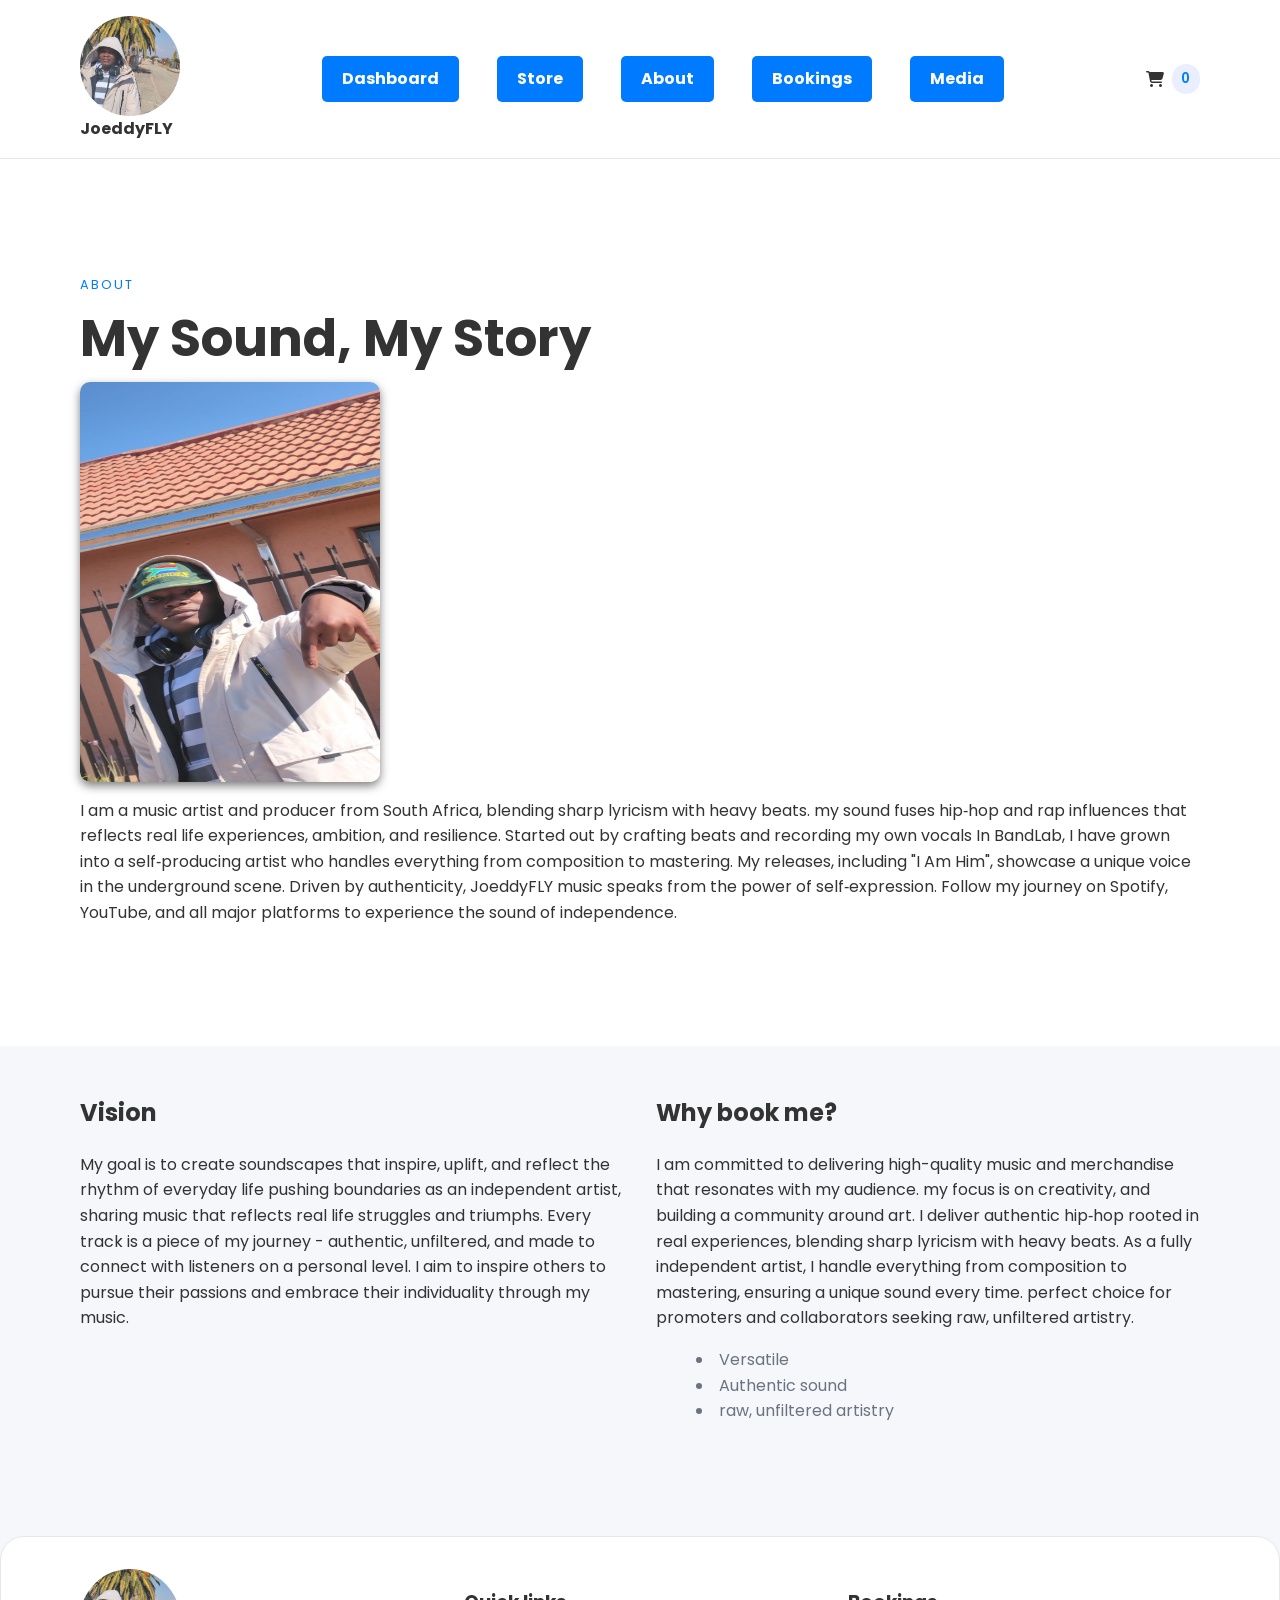
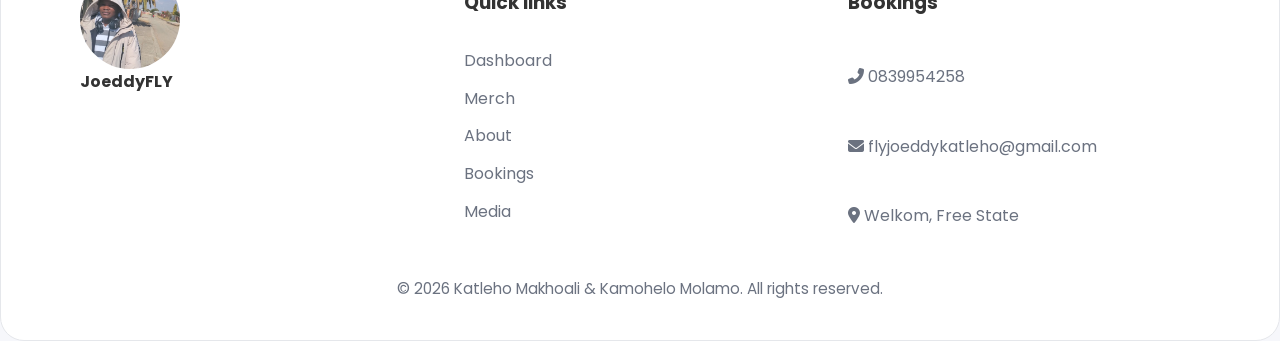
<file: about.html>
﻿<!-- Programmers : Kamohelo Molamo & Katleho Makhoali -->
<!DOCTYPE html>
<html lang="en">
<head>
    <meta charset="UTF-8">
    <meta name="viewport" content="width=device-width, initial-scale=1.0">
    <title>JoeddyFly | About</title>
    <link rel="icon" type="image/x-icon" href="images/favicon.ico" />
    
    <link rel="stylesheet" href="styles.css">
    <link rel="stylesheet" href="https://cdnjs.cloudflare.com/ajax/libs/font-awesome/6.5.0/css/all.min.css">
    <link href="https://fonts.googleapis.com/css2?family=Poppins:wght@300;400;500;600;700&display=swap" rel="stylesheet">
</head>
<body>
       <header class="site-header">
        <div class="container header-inner">
            <a href="index.html" class="logo-link">
                <img src="images/JoeddyFLY.jpeg" alt="JoeddyFLY image" class="logo">
                <span class="artist-name"><strong>JoeddyFLY</strong></span>
            </a>
            <nav class="main-nav" id="mainMenu">
                <a href="index.html" >Dashboard</a>
                <a href="service.html">Store</a>
                <a href="about.html" >About</a>
                <a href="contact.html">Bookings</a>
                <a href="media.html">Media</a>
            </nav>
            <div class="header-actions">
                <a href="cart.html" class="cart-link" aria-label="View cart">
                    <i class="fas fa-shopping-cart"></i>
                    <span>3</span>
                </a>
                <button class="menu-toggle" id="menuToggle" aria-label="Toggle navigation" aria-controls="mainMenu" aria-expanded="false">
                    <i class="fas fa-bars"></i>
                </button>
            </div>
        </div>
    </header>


    <section class="page-hero page-hero-small">
        <div class="container page-hero-inner">
            <div>
                <p class="eyebrow">About</p>
                <h1>My Sound, My Story</h1>
                 <img src="images/Katleho.jpeg" alt="Katleho Artist Photo" style="width:100%;max-width:300px;max-height:400px;border-radius:10px;box-shadow:0 4px 10px rgba(0,0,0,0.5);">
                <p>
                    I am a music artist and producer from South Africa, blending sharp lyricism with heavy beats. my sound fuses hip‑hop and rap influences that reflects real life experiences, ambition, and resilience.
                    Started out by crafting beats and recording my own vocals In BandLab, I have grown into a self‑producing artist who handles everything from composition to mastering. My releases, including "I Am Him", showcase a unique voice in the underground scene. 
                    Driven by authenticity, JoeddyFLY music speaks from the power of self‑expression. Follow my journey on Spotify, YouTube, and all major platforms to experience the sound of independence.
               </p>
            </div>
        </div>
    </section>

    <main class="container about-content">
        <section class="about-grid">
            <div>
                <h2>Vision</h2>
                <p>
                    My goal is to create soundscapes that inspire, uplift, and reflect the rhythm of everyday life pushing boundaries as an independent artist, sharing music that reflects real life struggles and triumphs. Every track is a piece of my journey - authentic, unfiltered, and made to connect with listeners on a personal level. I aim to inspire others to pursue their passions and embrace their individuality through my music.
                </p>
            </div>
            <div>
                <h2>Why book me?</h2>
                <p>
                   I am committed to delivering high-quality music and merchandise that resonates with my audience. my focus is on creativity, and building a community around art.
                   I deliver authentic hip‑hop rooted in real experiences, blending sharp lyricism with heavy beats. As a fully independent artist, I handle everything from composition to mastering,
                   ensuring a unique sound every time. perfect choice for promoters and collaborators seeking raw, unfiltered artistry.
                </p>
                <ul>
                    <li>Versatile</li>
                    <li>Authentic sound</li>
                    <li>raw, unfiltered artistry</li>
                </ul>
            </div>
        </section>
    </main>

    <footer class="site-footer">
        <div class="container footer-grid">
            <div class="footer-brand">
               <a href="index.html" class="logo-link">
                <img src="images/JoeddyFLY.jpeg" alt="JoeddyFLY image" class="logo">
                <span class="artist-name"><strong>JoeddyFLY</strong></span>
            </a>
            </div>
            <div class="footer-links">
                <h3>Quick links</h3>
                <a href="index.html">Dashboard</a>
                <a href="service.html">Merch</a>
                <a href="about.html">About</a>
                <a href="contact.html">Bookings</a>
                <a href="media.html">Media</a>
            </div>
            <div class="footer-contact">
                <h3>Bookings</h3>
                <p><i class="fas fa-phone-alt"></i> 0839954258</p>
                <p><i class="fas fa-envelope"></i> flyjoeddykatleho@gmail.com</p>
                <p><i class="fas fa-map-marker-alt"></i> Welkom, Free State</p>
            </div>
        </div>
        <p class="footer-copy">&copy; 2026 Katleho Makhoali & Kamohelo Molamo. All rights reserved.</p>
    </footer>
    <!-- JavaScript for mobile menu toggle and cart functionality -->
    <script>
        const menuToggle = document.getElementById('menuToggle');
        const siteNav = document.querySelector('.main-nav');
        menuToggle?.addEventListener('click', () => {
            const isOpen = siteNav?.classList.toggle('nav-open');
            menuToggle?.setAttribute('aria-expanded', isOpen ? 'true' : 'false');
            const icon = menuToggle?.querySelector('i');
            icon?.classList.toggle('fa-bars');
            icon?.classList.toggle('fa-times');
        });
    </script>
    <script src="cart.js"></script>
</body>
</html>
</file>
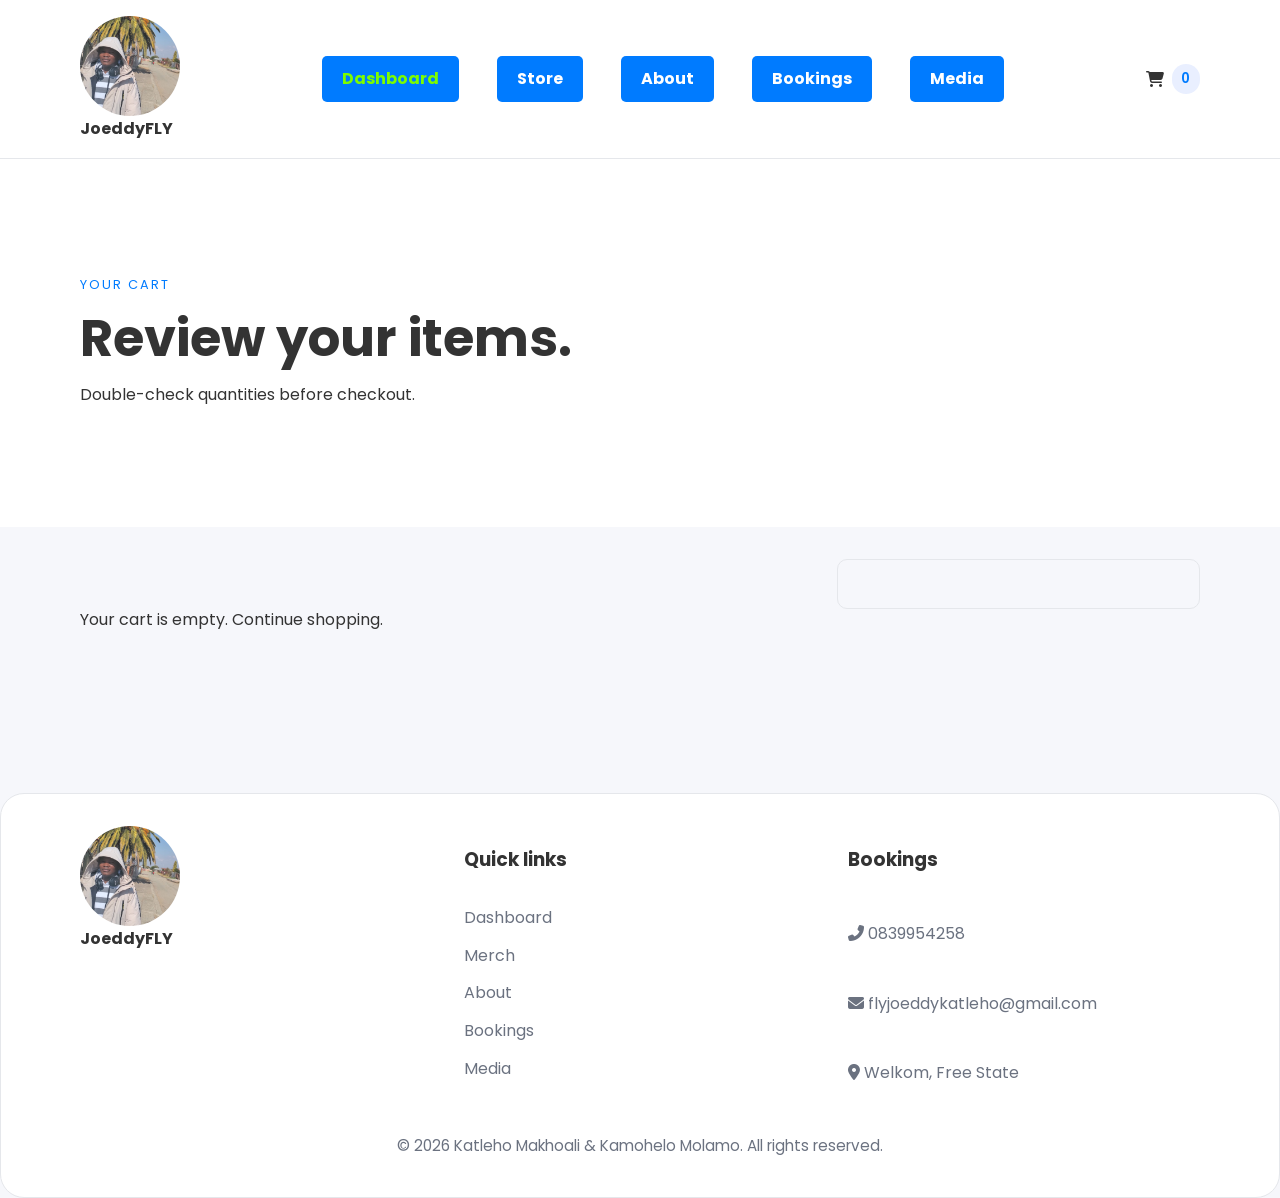
<file: cart.html>
<!-- Programmer : Katleho Makhoali. -->
<!DOCTYPE html>
<html lang="en">
<head>
    <meta charset="UTF-8">
    <meta name="viewport" content="width=device-width, initial-scale=1.0">
    <title>JoeddyFLY | Your Cart</title>
    <link rel="icon" type="image/x-icon" href="images/favicon.ico" />
    <link rel="stylesheet" href="styles.css">
   <link rel="stylesheet" href="https://cdnjs.cloudflare.com/ajax/libs/font-awesome/6.5.0/css/all.min.css">
    <link href="https://fonts.googleapis.com/css2?family=Poppins:wght@300;400;500;600;700&display=swap" rel="stylesheet">
</head>
<body>
   <header class="site-header">
        <div class="container header-inner">
            <a href="index.html" class="logo-link">
                <img src="images/JoeddyFLY.jpeg" alt="JoeddyFLY image" class="logo">
                <span class="artist-name"><strong>JoeddyFLY</strong></span>
            </a>
            <nav class="main-nav" id="mainMenu">
                <a href="index.html" class="active">Dashboard</a>
                <a href="service.html">Store</a>
                <a href="about.html">About</a>
                <a href="contact.html">Bookings</a>
                <a href="media.html">Media</a>
            </nav>
            <div class="header-actions">
                <a href="cart.html" class="cart-link" aria-label="View cart">
                    <i class="fas fa-shopping-cart"></i>
                    <span>3</span>
                </a>
                <button class="menu-toggle" id="menuToggle" aria-label="Toggle navigation" aria-controls="mainMenu" aria-expanded="false">
                    <i class="fas fa-bars"></i>
                </button>
            </div>
        </div>
    </header>
    <section class="page-hero">
        <div class="container page-hero-inner">
            <div>
                <p class="eyebrow">Your cart</p>
                <h1>Review your items.</h1>
                <p>Double-check quantities before checkout.</p>
            </div>
        </div>
    </section>

    <main class="container">
        <div class="cart-page">
            <div id="cart-items"></div>
            <aside id="cart-summary" class="cart-summary"></aside>
        </div>
    </main>

     <footer class="site-footer">
        <div class="container footer-grid">
            <div class="footer-brand">
               <a href="index.html" class="logo-link">
                <img src="images/JoeddyFLY.jpeg" alt="JoeddyFLY image" class="logo">
                <span class="artist-name"><strong>JoeddyFLY</strong></span>
            </a>
            </div>
            <div class="footer-links">
                <h3>Quick links</h3>
                <a href="index.html">Dashboard</a>
                <a href="service.html">Merch</a>
                <a href="about.html">About</a>
                <a href="contact.html">Bookings</a>
                <a href="media.html">Media</a>
            </div>
            <div class="footer-contact">
                <h3>Bookings</h3>
                <p><i class="fas fa-phone-alt"></i> 0839954258</p>
                <p><i class="fas fa-envelope"></i> flyjoeddykatleho@gmail.com</p>
                <p><i class="fas fa-map-marker-alt"></i> Welkom, Free State</p>
            </div>
        </div>
        <p class="footer-copy">&copy; 2026 Katleho Makhoali & Kamohelo Molamo. All rights reserved.</p>
    </footer>

    <script>
        const menuToggle = document.getElementById('menuToggle');
        const siteNav = document.querySelector('.main-nav');
        menuToggle?.addEventListener('click', () => {
            const isOpen = siteNav?.classList.toggle('nav-open');
            menuToggle?.setAttribute('aria-expanded', isOpen ? 'true' : 'false');
            const icon = menuToggle?.querySelector('i');
            icon?.classList.toggle('fa-bars');
            icon?.classList.toggle('fa-times');
        });
    </script>
    <script src="cart.js"></script>
</body>
</html>
</file>
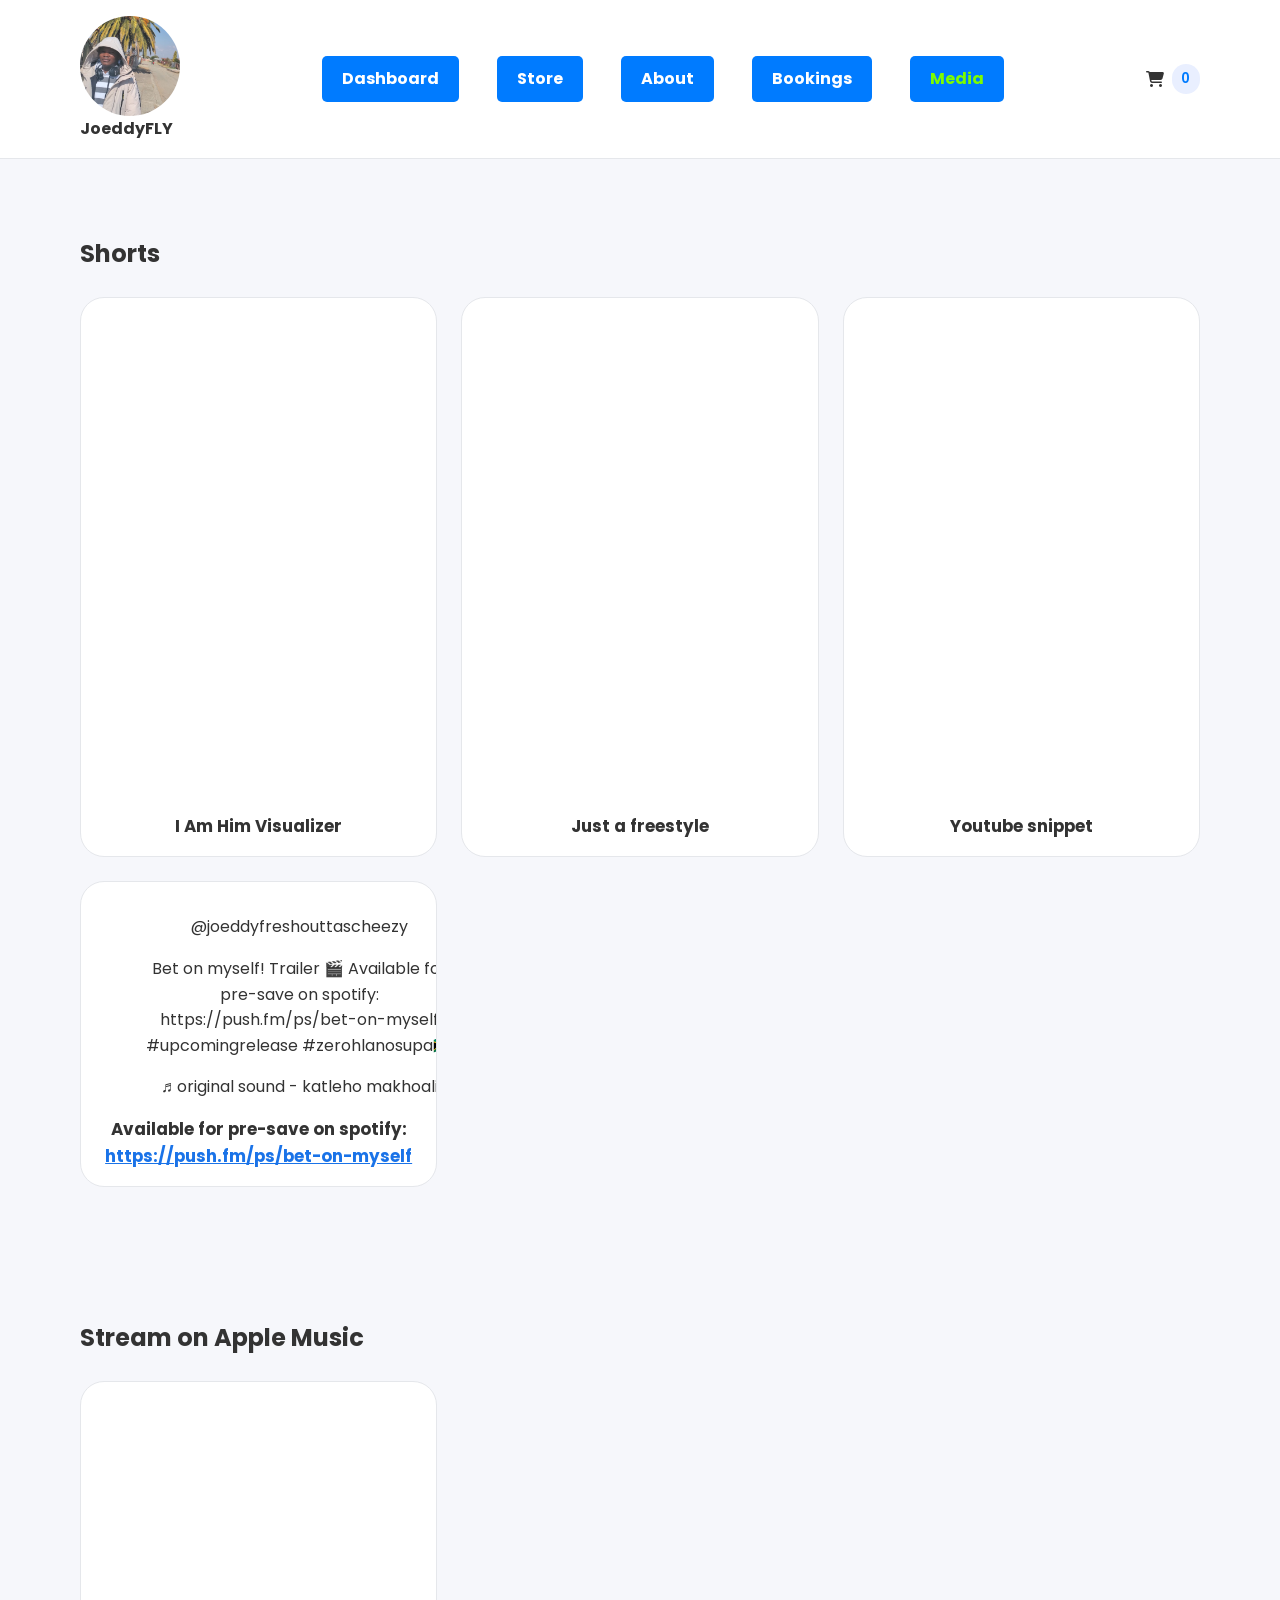
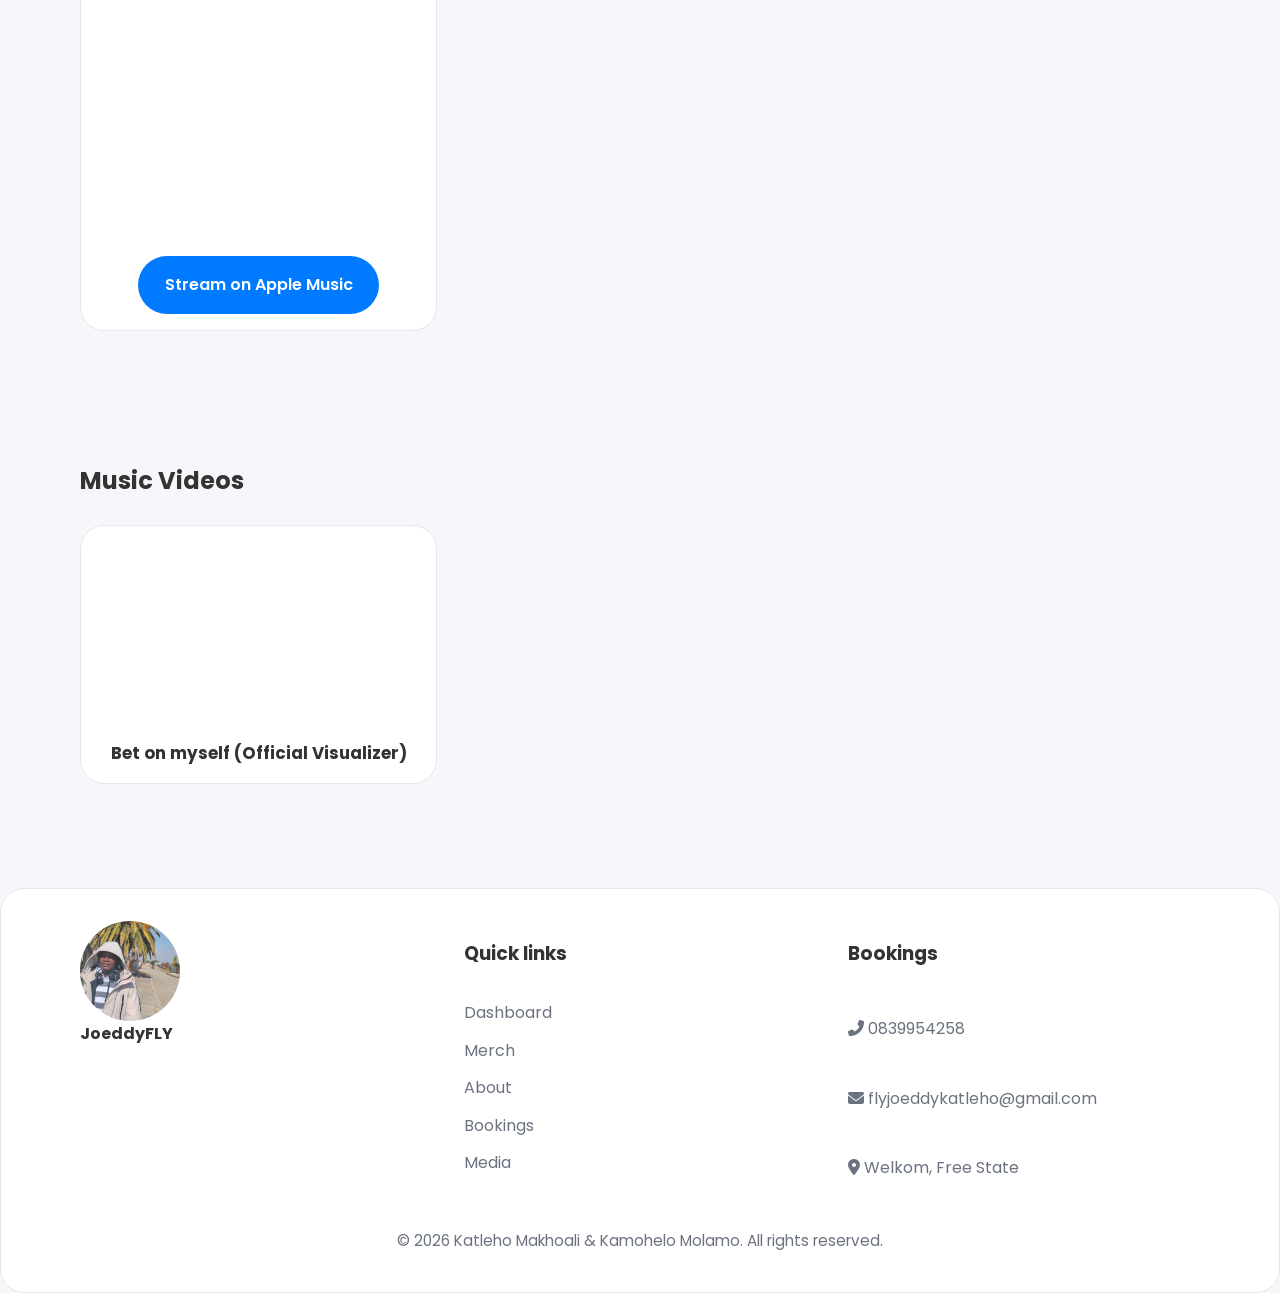
<file: media.html>
<!-- Programmers : Kamohelo Molamo & Katleho Makhoali -->

<!DOCTYPE html>
<html lang="en">
<head>
    <meta charset="UTF-8">
    <meta name="viewport" content="width=device-width, initial-scale=1.0">
    <title>Artist | Media</title>
     <link rel="icon" type="image/x-icon" href="images/favicon.ico" />
    <link rel="stylesheet" href="styles.css">
   <link rel="stylesheet" href="https://cdnjs.cloudflare.com/ajax/libs/font-awesome/6.5.0/css/all.min.css">
    <link href="https://fonts.googleapis.com/css2?family=Poppins:wght@300;400;500;600;700&display=swap" rel="stylesheet">
</head>
<body>
    <header class="site-header">
        <div class="container header-inner">
            <a href="index.html" class="logo-link">
                <img src="images/JoeddyFLY.jpeg" alt="JoeddyFLY image" class="logo">
                <span class="artist-name"><strong>JoeddyFLY</strong></span>
            </a>
            <nav class="main-nav" id="mainMenu">
                <a href="index.html" >Dashboard</a>
                <a href="service.html">Store</a>
                <a href="about.html">About</a>
                <a href="contact.html">Bookings</a>
                <a href="media.html" class="active">Media</a>
            </nav>
            <div class="header-actions">
                <a href="cart.html" class="cart-link" aria-label="View cart">
                    <i class="fas fa-shopping-cart"></i>
                    <span>3</span>
                </a>
                <button class="menu-toggle" id="menuToggle" aria-label="Toggle navigation" aria-controls="mainMenu" aria-expanded="false">
                    <i class="fas fa-bars"></i>
                </button>
            </div>
        </div>
    </header>



    <section class="featured-categories">
        <div class="container">
            <h2>Shorts</h2>
            <div class="grid categories-grid">
                <article class="category-card">
                    <iframe src="https://www.youtube.com/embed/h2CxPuqHNho"  width="267" height="476" style="border:none;overflow:hidden" scrolling="no" frameborder="0" allowfullscreen="true" allow="autoplay; clipboard-write; encrypted-media; picture-in-picture; web-share" allowFullScreen="true"></iframe>
                    <h3>I Am Him Visualizer</h3>
                </article>
                <article class="category-card">
                    <iframe src="https://www.facebook.com/plugins/video.php?height=476&href=https%3A%2F%2Fwww.facebook.com%2Freel%2F1587669232265804%2F&show_text=false&width=267&t=0" width="267" height="476" style="border:none;overflow:hidden" scrolling="no" frameborder="0" allowfullscreen="true" allow="autoplay; clipboard-write; encrypted-media; picture-in-picture; web-share" allowFullScreen="true"></iframe>
                    <h3>Just a freestyle</h3>
                </article>
                <article class="category-card">
                    <div class="video-embed-shorts">
                       <iframe src="https://www.youtube.com/embed/bsusqVlAEsE"  width="267" height="476" style="border:none;overflow:hidden" scrolling="no" frameborder="0" allowfullscreen="true" allow="autoplay; clipboard-write; encrypted-media; picture-in-picture; web-share" allowFullScreen="true"></iframe>
                    </div>
                    <h3>Youtube snippet</h3>
                </article>
                <article class="category-card">
                    <div class="video-embed-shorts">
                       <blockquote class="tiktok-embed" cite="https://www.tiktok.com/@joeddyfreshouttascheezy/video/7666345780176784656" data-video-id="7666345780176784656" style="max-width: 605px;min-width: 325px;" > <section> <a target="_blank" title="@joeddyfreshouttascheezy" href="https://www.tiktok.com/@joeddyfreshouttascheezy?refer=embed">@joeddyfreshouttascheezy</a> <p>Bet on myself! Trailer 🎬 Available for pre-save on spotify: https:&#47;&#47;push.fm&#47;ps&#47;bet-on-myself #upcomingrelease #zerohlanosupa🇿🇦</p> <a target="_blank" title="♬ original sound  - katleho makhoali" href="https://www.tiktok.com/music/original-sound-katleho-makhoali-7666345853850405648?refer=embed">♬ original sound  - katleho makhoali</a> </section> </blockquote> <script async src="https://www.tiktok.com/embed.js"></script>
                    </div>
                    <h3>
                        Available for pre-save on spotify: <br> <a href="https://push.fm/ps/bet-on-myself" target="_blank" style="color: #1a73e8; text-decoration: underline;">https://push.fm/ps/bet-on-myself</a>
                </article>
            </div>
        </div>
    </section>

    
    <section class="featured-categories">
        <div class="container">
            <h2>Stream on Apple Music</h2>
            <div class="grid categories-grid">
                <article class="category-card">
                    <iframe allow="autoplay *; encrypted-media *; fullscreen *; clipboard-write" frameborder="0" height="450"style="width:100%;max-width:660px;overflow:hidden;border-radius:10px;"sandbox="allow-forms allow-popups allow-same-origin allow-scripts allow-storage-access-by-user-activation allow-top-navigation-by-user-activation"src="https://embed.music.apple.com/us/album/i-am-him-single/6768640282"></iframe>
                 <a href="https://music.apple.com/us/album/i-am-him-single/6768640282" target="_blank" class="btn btn-primary">Stream on Apple Music</a>

                </article>
                
            </div>
        </div>
    </section>

    <section class="featured-categories">
  <div class="container">
    <h2>Music Videos</h2>
    <div class="grid categories-grid">
      <article class="category-card">
        <div class="video-wrapper">
          <iframe
            src="https://www.youtube.com/embed/nlB4coEW1GM"
            title="Bet on myself (Official Visualizer)"
            frameborder="0"
            allow="accelerometer; autoplay; clipboard-write; encrypted-media; gyroscope; picture-in-picture; web-share"
            allowfullscreen>
          </iframe>
        </div>
        <h3>Bet on myself (Official Visualizer)</h3>
      </article>
    </div>
  </div>
</section>
    
   
    <footer class="site-footer">
        <div class="container footer-grid">
            <div class="footer-brand">
               <a href="index.html" class="logo-link">
                <img src="images/JoeddyFLY.jpeg" alt="JoeddyFLY image" class="logo">
                <span class="artist-name"><strong>JoeddyFLY</strong></span>
            </a>
            </div>
            <div class="footer-links">
                <h3>Quick links</h3>
                <a href="index.html">Dashboard</a>
                <a href="service.html">Merch</a>
                <a href="about.html">About</a>
                <a href="contact.html">Bookings</a>
                <a href="media.html">Media</a>
            </div>
            <div class="footer-contact">
                <h3>Bookings</h3>
                <p><i class="fas fa-phone-alt"></i> 0839954258</p>
                <p><i class="fas fa-envelope"></i> flyjoeddykatleho@gmail.com</p>
                <p><i class="fas fa-map-marker-alt"></i> Welkom, Free State</p>
            </div>
        </div>
        <p class="footer-copy">&copy; 2026 Katleho Makhoali & Kamohelo Molamo. All rights reserved.</p>
    </footer>
    <!-- JavaScript for mobile menu toggle and cart functionality -->
    <script>
        const menuToggle = document.getElementById('menuToggle');
        const siteNav = document.querySelector('.main-nav');
        menuToggle?.addEventListener('click', () => {
            const isOpen = siteNav?.classList.toggle('nav-open');
            menuToggle?.setAttribute('aria-expanded', isOpen ? 'true' : 'false');
            const icon = menuToggle?.querySelector('i');
            icon?.classList.toggle('fa-bars');
            icon?.classList.toggle('fa-times');
        });
    </script>
    <script src="cart.js"></script>
</body>
</html>
</file>
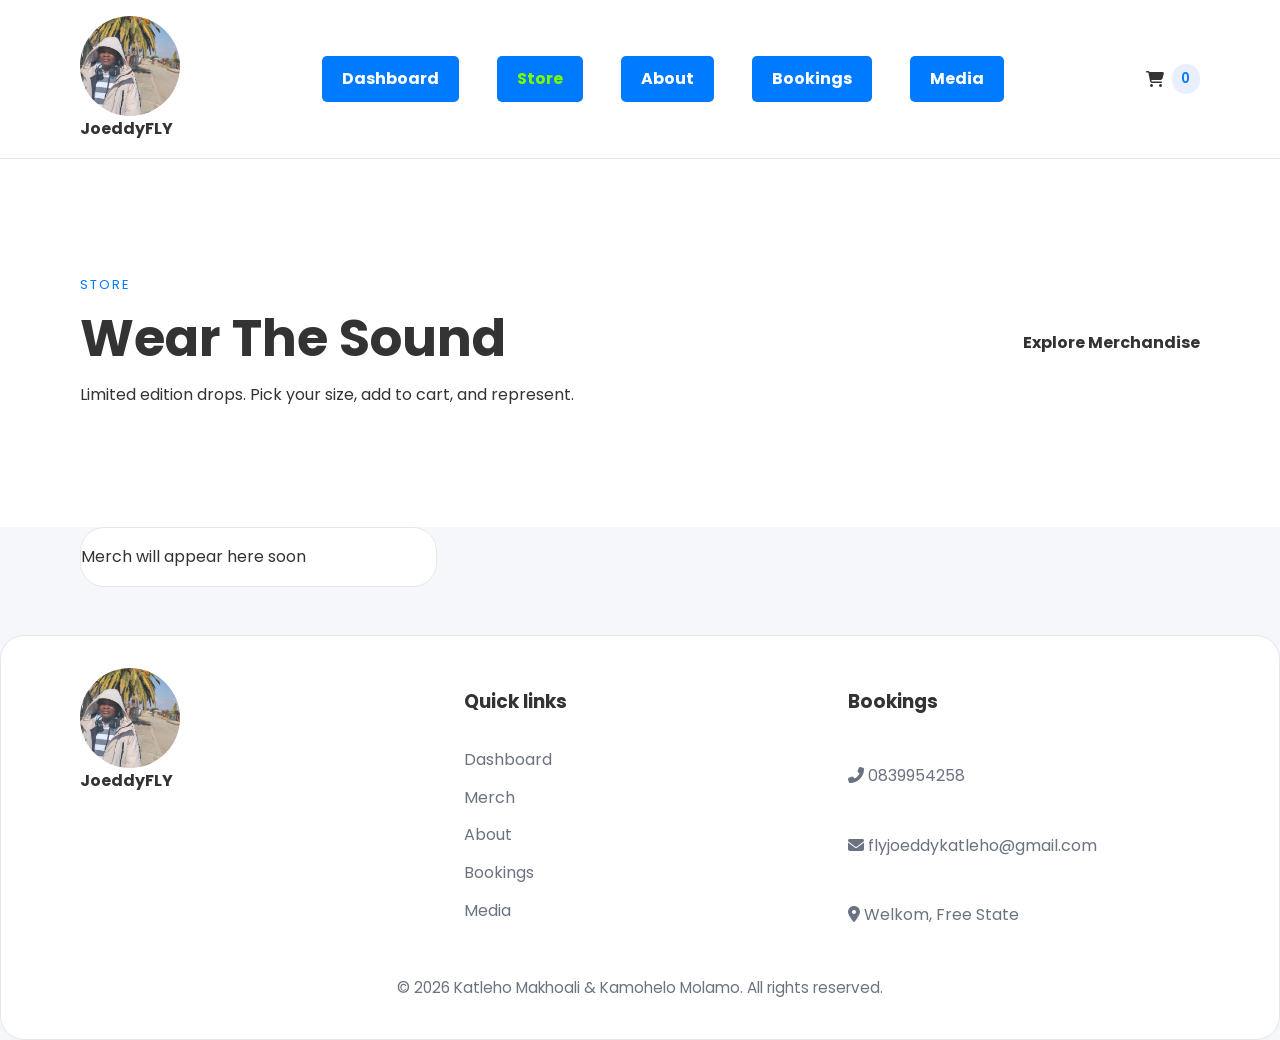
<file: service.html>
﻿<!-- Programmers : Kamohelo Molamo & Katleho Makhoali -->
<!DOCTYPE html>
<html lang="en">
<head>
    <meta charset="UTF-8">
    <meta name="viewport" content="width=device-width, initial-scale=1.0">
    <title>JoeddyFLY | Store</title>
    <link rel="icon" type="image/x-icon" href="images/favicon.ico" />
    <link rel="stylesheet" href="styles.css">
    <link rel="stylesheet" href="https://cdnjs.cloudflare.com/ajax/libs/font-awesome/6.5.0/css/all.min.css">
    <link href="https://fonts.googleapis.com/css2?family=Poppins:wght@300;400;500;600;700&display=swap" rel="stylesheet">
</head>
<body>
    <header class="site-header">
        <div class="container header-inner">
            <div class="footer-brand">
               <a href="index.html" class="logo-link">
                <img src="images/JoeddyFLY.jpeg" alt="JoeddyFLY image" class="logo">
                <span class="artist-name"><strong>JoeddyFLY</strong></span>
            </a>
            </div> 
           <nav class="main-nav" id="mainMenu">
                <a href="index.html" >Dashboard</a>
                <a href="service.html" class="active">Store</a>
                <a href="about.html">About</a>
                <a href="contact.html">Bookings</a>
                <a href="media.html">Media</a>
            </nav>
            <div class="header-actions">
                <a href="cart.html" class="cart-link" aria-label="View cart">
                    <i class="fas fa-shopping-cart"></i>
                    <span>3</span>
                </a>
                <button class="menu-toggle" id="menuToggle" aria-label="Toggle navigation" aria-controls="mainMenu" aria-expanded="false">
                    <i class="fas fa-bars"></i>
                </button>
            </div>
        </div>
    </header>

    <section class="page-hero">
        <div class="container page-hero-inner">
            <div>
                <p class="eyebrow">Store</p>
                <h1>Wear The Sound</h1>
                <p>Limited edition drops. Pick your size, add to cart, and represent.</p>
            </div>
            <p><strong>Explore Merchandise</strong></p>
        </div>
    </section>

    <main class="container">
         <div class="grid product-grid">
                <article class="product-card">
                    <p>Merch will appear here soon</p>
                    <!--
                    <img src="images/scheezy_hood.png" alt="Hoodie">
                    <div class="product-card-body">
                        <h3>Scheezy Hoodie</h3>
                        <p class="price">R120.00</p>
                        <label for="size">Size</label>
                         <select id="size" name="size">
                          <option value="">Select size</option>
                          <option value="S">S</option>
                          <option value="M">M</option>
                          <option value="L">L</option>
                          <option value="XL">XL</option>
                          <option value="XXL">XXL</option>
                        </select>
                        <p>Soft, cozy fleece with a relaxed fit and a front kangaroo pocket.</p>
                        <a href="#" class="btn btn-secondary add-to-cart" data-id="p1" data-name="Scheezy Hoodie" data-price="120.00" data-image="images/scheezy_hood.png">Add to cart</a>
                    </div>
                </article>
              <article class="product-card">
                    <img src="images/teezy_t-shirt.png" alt="Tee">
                    <div class="product-card-body">
                        <h3>Knock Hard T-Shirt</h3>
                        <p class="price">R80.00</p>
                        <label for="size">Size</label>
                         <select id="size" name="size">
                          <option value="">Select size</option>
                          <option value="S">S</option>
                          <option value="M">M</option>
                          <option value="L">L</option>
                          <option value="XL">XL</option>
                          <option value="XXL">XXL</option>
                         </select>
                        <p>Lightweight, breathable tee with a relaxed fit and a bold graphic.</p>
                        <a href="#" class="btn btn-secondary add-to-cart" data-id="p2" data-name="Knock Hard T-Shirt" data-price="80.00" data-image="images/teezy_t-shirt.png">Add to cart</a>
                    </div>
                </article>
             <article class="product-card">
                    <img src="images/swat hat.png" alt="SWAT Hat">
                    <div class="product-card-body">
                        <h3>SWAT Hat</h3>
                        <p class="price">R80.00</p>
                        <label for="size">Size</label>
                          <select id="size" name="size">
                           <option value="">Select size</option>
                           <option value="S">S</option>
                           <option value="M">M</option>
                           <option value="L">L</option>
                           <option value="XL">XL</option>
                           <option value="XXL">XXL</option>
                          </select>
                        <p>Classic cap with a curved brim and an adjustable strap for a custom fit.</p>
                        <a href="#" class="btn btn-secondary add-to-cart" data-id="p3" data-name="SWAT Hat" data-price="80.00" data-image="images/swat hat.png">Add to cart</a>
                    </div>
                </article>
            <article class="product-card">
                <img src="images/puff jacket.png" alt="Puff Jacket">
                <div class="product-card-body">
                    <h3>Puff Jacket</h3>
                    <p class="price">R170.00</p>
                    <label for="size">Size</label>
                     <select id="size" name="size">
                      <option value="">Select size</option>
                      <option value="S">S</option>
                      <option value="M">M</option>
                      <option value="L">L</option>
                      <option value="XL">XL</option>
                      <option value="XXL">XXL</option>
                     </select>
                    <p>Lightweight layer with a clean silhouette and easy styling.</p>
                    <a href="#" class="btn btn-secondary add-to-cart" data-id="p4" data-name="Puff Jacket" data-price="170.00" data-image="images/puff jacket.png">Add to cart</a>
                </div>
            -->
            </article>
        </section>
    </main>

    <footer class="site-footer">
        <div class="container footer-grid">
            <div class="footer-brand">
               <a href="index.html" class="logo-link">
                <img src="images/JoeddyFLY.jpeg" alt="JoeddyFLY image" class="logo">
                <span class="artist-name"><strong>JoeddyFLY</strong></span>
            </a>
            </div>
            <div class="footer-links">
                <h3>Quick links</h3>
                <a href="index.html">Dashboard</a>
                <a href="service.html">Merch</a>
                <a href="about.html">About</a>
                <a href="contact.html">Bookings</a>
                <a href="media.html">Media</a>
            </div>
            <div class="footer-contact">
                <h3>Bookings</h3>
                <p><i class="fas fa-phone-alt"></i> 0839954258</p>
                <p><i class="fas fa-envelope"></i> flyjoeddykatleho@gmail.com</p>
                <p><i class="fas fa-map-marker-alt"></i> Welkom, Free State</p>
            </div>
        </div>
        <p class="footer-copy">&copy; 2026 Katleho Makhoali & Kamohelo Molamo. All rights reserved.</p>
    </footer>
    <!-- JavaScript for mobile menu toggle and cart functionality -->
    <script>
        const menuToggle = document.getElementById('menuToggle');
        const siteNav = document.querySelector('.main-nav');
        menuToggle?.addEventListener('click', () => {
            const isOpen = siteNav?.classList.toggle('nav-open');
            menuToggle?.setAttribute('aria-expanded', isOpen ? 'true' : 'false');
            const icon = menuToggle?.querySelector('i');
            icon?.classList.toggle('fa-bars');
            icon?.classList.toggle('fa-times');
        });
    </script>
    <script src="cart.js"></script>
</body>
</html>
</file>
<file: styles.css>
﻿
/* Programmer : Katleho Makhoali.
   Programmer : Kamohelo Molamo. */
:root {
    font-family: 'Poppins', sans-serif;
    color: #222;
    background: #f6f7fb;
    --primary: #007bff;
    --primary-soft: #e9efff;
    --text: #333;
    --muted: #6b7280;
    --surface: #ffffff;
    --border: #e5e7eb;
}

* {
    box-sizing: border-box;
}

html, body {
    margin: 0;
    padding: 0;
    min-height: 100%;
    background: var(--background, #f6f7fb);
}

body {
    font-family: 'Poppins', sans-serif;
    color: var(--text);
    line-height: 1.6;
}

a {
    color: inherit;
    text-decoration: none;
}

img {
    max-width: 100%;
    display: block;
}

button {
    font: inherit;
}
.container {
    width: min(1120px, calc(100% - 32px));
    margin: 0 auto;
}

.site-header {
    background: #ffffff;
    border-bottom: 1px solid var(--border);
    position: sticky;
    top: 0;
    z-index: 10;
}

.header-inner {
    display: flex;
    align-items: center;
    justify-content: space-between;
    gap: 1rem;
    padding: 16px 0;
}

.logo {
    width: 100px;
    height: 100px;
    border-radius: 50%;
    object-fit: cover;
}

.main-nav {
    display: flex;
    gap: 1.75rem;
    align-items: center;
    flex-wrap: wrap;
}

.main-nav a {
    display: inline-block;
    padding: 10px 20px;
    margin: 5px;
    background-color: #007bff;
    color: white;
    text-decoration: none;
    border-radius: 5px;
    font-weight: bold;
    transition: 0.3s;
}

.main-nav a:hover,
.main-nav a.active {
    color: lawngreen;
}

.header-actions {
    display: flex;
    align-items: center;
    gap: 1rem;
}

.cart-link {
    display: inline-flex;
    align-items: center;
    gap: 0.5rem;
    color: var(--text);
    font-weight: 600;
}

.cart-link span {
    background: var(--primary-soft);
    color: var(--primary);
    border-radius: 999px;
    padding: 0.25rem 0.6rem;
    font-size: 0.85rem;
}

.menu-toggle {
    display: none;
    border: none;
    background: transparent;
    color: var(--text);
    cursor: pointer;
}

.hero {
    padding: 72px 0 56px;
    background: linear-gradient(180deg, #eef4ff 0%, #ffffff 100%);
}

.hero-grid {
    display: grid;
    grid-template-columns: 1.2fr 0.9fr;
    gap: 32px;
    align-items: center;
}

.hero-copy {
    max-width: 540px;
}

.eyebrow {
    text-transform: uppercase;
    letter-spacing: 0.16em;
    color: var(--primary);
    font-size: 0.8rem;
    margin-bottom: 1rem;
}

.hero-copy h1,
.page-hero h1 {
    font-size: clamp(2.4rem, 4vw, 4rem);
    margin: 0 0 1rem;
    line-height: 1.05;
}

.hero-copy p {
    max-width: 540px;
    color: var(--muted);
    margin-bottom: 1.75rem;
}

.btn {
    display: inline-flex;
    align-items: center;
    justify-content: center;
    padding: 0.95rem 1.6rem;
    border-radius: 999px;
    border: 1px solid transparent;
    font-weight: 600;
    transition: all 0.2s ease;
}

.btn-primary {
    background: var(--primary);
    color: white;
}

.btn-primary:hover {
    color: lawngreen;
    
}

.btn-secondary {
    background: var(--surface);
    color: var(--primary);
    border-color: var(--border);
}

.btn-secondary:hover {
    background: var(--primary-soft);
}

.hero-media {
    display: flex;
    justify-content: center;
}

.featured-categories,
.featured-products,
.newsletter,
.page-hero,
.page-hero-small {
    padding: 56px 0;
}

.featured-categories h2,
.featured-products h2 {
    margin-bottom: 24px;
}

.categories-grid,
.product-grid {
    display: grid;
    gap: 24px;
}

.categories-grid {
    grid-template-columns: repeat(3, minmax(0, 1fr));
}

.category-card {
    background: var(--surface);
    border: 1px solid var(--border);
    border-radius: 24px;
    overflow: hidden;
    text-align: center;
    padding: 1rem;
}

.category-card h3 {
    margin: 1rem 0 0;
    font-size: 1.05rem;
}

.section-header {
    display: flex;
    justify-content: space-between;
    align-items: center;
    gap: 1rem;
    margin-bottom: 1.5rem;
}

.text-link {
    color: var(--primary);
    font-weight: 600;
}

.product-grid {
    grid-template-columns: repeat(3, minmax(0, 1fr));
}

.product-card {
    background: var(--surface);
    border: 1px solid var(--border);
    border-radius: 24px;
    overflow: hidden;
    display: flex;
    flex-direction: column;
    min-height: 100%;
}

.product-card-body {
    display: flex;
    flex-direction: column;
    padding: 1.25rem;
    gap: 1rem;
    flex: 1;
}

.product-card h3 {
    margin: 0;
    font-size: 1.1rem;
}

.price {
    color: var(--primary);
    font-weight: 700;
}

.rating {
    color: #f59e0b;
    display: inline-flex;
    gap: 0.125rem;
}

.newsletter-card,
.site-footer {
    background: #ffffff;
    border: 1px solid var(--border);
    border-radius: 24px;
}

.newsletter-card {
    display: flex;
    align-items: center;
    justify-content: space-between;
    gap: 1.5rem;
    padding: 2rem;
}

.newsletter-copy h2 {
    margin-top: 0;
}

.newsletter-form {
    display: grid;
    grid-template-columns: minmax(220px, 1fr) auto;
    gap: 1rem;
    width: 100%;
}

.newsletter-form input {
    border: 1px solid var(--border);
    border-radius: 999px;
    padding: 1rem 1.2rem;
    outline: none;
}

.site-footer {
    margin-top: 48px;
    padding: 2rem 0 1.5rem;
}

.footer-grid {
    display: grid;
    grid-template-columns: repeat(3, minmax(0, 1fr));
    gap: 2rem;
    align-items: start;
}

.footer-logo {
    max-width: 130px;
    margin-bottom: 1rem;
}

.footer-links,
.footer-contact {
    display: grid;
    gap: 0.75rem;
}

.footer-links a,
.footer-contact p {
    color: var(--muted);
}

.footer-copy {
    margin-top: 2rem;
    text-align: center;
    color: var(--muted);
    font-size: 0.95rem;
}

.page-hero {
    background: var(--surface);
}

.page-hero-inner {
    display: flex;
    align-items: center;
    justify-content: space-between;
    gap: 1.5rem;
    padding: 3rem 0;
}

.about-content,
.contact-page {
    padding: 48px 0;
}

.about-grid {
    display: grid;
    gap: 2rem;
    grid-template-columns: repeat(2, minmax(0, 1fr));
}

.about-grid h2 {
    margin-top: 0;
}

.about-grid ul {
    list-style: disc inside;
    color: var(--muted);
}

.contact-grid {
    display: grid;
    gap: 2rem;
    grid-template-columns: 1.1fr 0.9fr;
}

.contact-info p,
.contact-info h2,
.contact-form-card h2 {
    margin: 0 0 1rem;
}

.contact-form-card {
    background: var(--surface);
    border: 1px solid var(--border);
    border-radius: 24px;
    padding: 2rem;
}

.contact-form {
    display: grid;
    gap: 1rem;
}

.contact-form label {
    font-weight: 600;
}

.contact-form input,
.contact-form textarea {
    width: 100%;
    border: 1px solid var(--border);
    border-radius: 12px;
    padding: 0.95rem 1rem;
    outline: none;
}

@media (max-width: 900px) {
    .hero-grid,
    .page-hero-inner,
    .footer-grid,
    .about-grid,
    .contact-grid {
        grid-template-columns: 1fr;
    }

    .featured-categories,
    .featured-products,
    .newsletter,
    .page-hero,
    .page-hero-small {
        padding: 40px 0;
    }

    .categories-grid,
    .product-grid {
        grid-template-columns: 1fr 1fr;
    }
}

@media (max-width: 650px) {
    .header-inner {
        flex-direction: column;
        align-items: flex-start;
    }

    .main-nav {
        display: none;
        width: 100%;
        flex-direction: column;
        gap: 1rem;
        margin-top: 1rem;
        padding: 1rem 0;
        border-top: 1px solid var(--border);
    }

    .main-nav.nav-open {
        display: flex;
    }

    .main-nav a {
        padding: 0.75rem 0;
    }

    .menu-toggle {
        display: inline-flex;
    }

    .header-actions {
        width: 100%;
        justify-content: space-between;
    }

    .categories-grid,
    .product-grid {
        grid-template-columns: 1fr;
    }

    .newsletter-form {
        grid-template-columns: 1fr;
    }
}


/* ===== Cart & checkout additions ===== */
.cart-toast {
    position: fixed;
    bottom: 24px;
    right: 24px;
    background: var(--text, #1a1a1a);
    color: #fff;
    padding: 0.75rem 1.25rem;
    border-radius: 8px;
    font-size: 0.9rem;
    opacity: 0;
    transform: translateY(10px);
    transition: opacity 0.25s ease, transform 0.25s ease;
    z-index: 999;
    pointer-events: none;
}

.cart-toast.show {
    opacity: 1;
    transform: translateY(0);
}

.cart-page {
    display: grid;
    grid-template-columns: 2fr 1fr;
    gap: 2rem;
    align-items: start;
    padding: 2rem 0 4rem;
}

@media (max-width: 768px) {
    .cart-page {
        grid-template-columns: 1fr;
    }
}

.cart-row {
    display: grid;
    grid-template-columns: 70px 1fr auto auto auto;
    align-items: center;
    gap: 1rem;
    padding: 1rem 0;
    border-bottom: 1px solid var(--border, #e5e5e5);
}

.cart-row img {
    width: 70px;
    height: 70px;
    object-fit: cover;
    border-radius: 8px;
}

.cart-row-info h4 {
    margin: 0 0 0.25rem;
}

.qty-control {
    display: flex;
    align-items: center;
    gap: 0.5rem;
}

.qty-btn {
    width: 28px;
    height: 28px;
    border: 1px solid var(--border, #ccc);
    background: #fff;
    border-radius: 6px;
    cursor: pointer;
    font-size: 1rem;
    line-height: 1;
}

.remove-btn {
    background: none;
    border: none;
    color: #c0392b;
    cursor: pointer;
    font-size: 1rem;
}

.cart-empty {
    padding: 2rem 0;
}

.cart-summary {
    border: 1px solid var(--border, #e5e5e5);
    border-radius: 10px;
    padding: 1.5rem;
}

.summary-row {
    display: flex;
    justify-content: space-between;
    padding: 0.5rem 0;
}

.summary-row.total {
    font-weight: 700;
    border-top: 1px solid var(--border, #e5e5e5);
    margin-top: 0.5rem;
    padding-top: 0.75rem;
}

#checkout-btn,
.checkout-form button[type="submit"] {
    width: 100%;
    margin-top: 1rem;
}

.checkout-form {
    display: grid;
    gap: 1rem;
    max-width: 480px;
}

.checkout-form label {
    display: block;
    font-weight: 500;
    margin-bottom: 0.35rem;
}

.checkout-form input,
.checkout-form textarea,
.checkout-form select {
    width: 100%;
    padding: 0.65rem 0.75rem;
    border: 1px solid var(--border, #ccc);
    border-radius: 6px;
    font-family: inherit;
    font-size: 0.95rem;
}

.order-confirmation {
    text-align: center;
    padding: 4rem 0;
}

.order-confirmation i {
    font-size: 3rem;
    color: #2ecc71;
    margin-bottom: 1rem;
}

/* Form status messages */
.form-status {
    margin-top: 0.75rem;
    font-size: 0.9rem;
}

.form-status.success {
    color: #2ecc71;
}

.form-status.error {
    color: #c0392b;
}
/* ========================================
   CATALOG SECTION - ADD TO EXISTING CSS
   ======================================== */

/* ----- Catalog Section ----- */
.catalog-section {
    padding: 60px 0;
}

.section-header {
    display: flex;
    justify-content: space-between;
    align-items: center;
    margin-bottom: 2rem;
}

.section-header h2 {
    font-size: 2rem;
    font-weight: 700;
    color: var(--text);
}

.catalog-count {
    background: var(--primary-soft);
    color: var(--primary);
    padding: 4px 16px;
    border-radius: 20px;
    font-size: 0.85rem;
    font-weight: 600;
}

.catalog-grid {
    display: grid;
    grid-template-columns: repeat(auto-fill, minmax(300px, 1fr));
    gap: 2rem;
}

/* ----- Catalog Item ----- */
.catalog-item {
    background: var(--surface);
    border: 1px solid var(--border);
    border-radius: 16px;
    overflow: hidden;
    transition: 0.3s;
    position: relative;
}

.catalog-item:hover {
    transform: translateY(-6px);
    box-shadow: 0 12px 40px rgba(0, 0, 0, 0.1);
}

.catalog-cover {
    position: relative;
    padding-bottom: 100%;
    background: #f0f0f0;
    overflow: hidden;
}

.catalog-cover img {
    position: absolute;
    top: 0;
    left: 0;
    width: 100%;
    height: 100%;
    object-fit: cover;
    transition: 0.3s;
}

.catalog-item:hover .catalog-cover img {
    transform: scale(1.05);
}

/* ----- Play Overlay ----- */
.play-overlay {
    position: absolute;
    top: 0;
    left: 0;
    width: 100%;
    height: 100%;
    background: rgba(0, 0, 0, 0.5);
    display: flex;
    align-items: center;
    justify-content: center;
    opacity: 0;
    transition: 0.3s;
    cursor: pointer;
}

.catalog-item:hover .play-overlay {
    opacity: 1;
}

.play-overlay i {
    font-size: 3.5rem;
    color: #fff;
    background: rgba(0, 123, 255, 0.8);
    padding: 18px 22px;
    border-radius: 50%;
    transition: 0.3s;
}

.play-overlay i:hover {
    background: var(--primary);
    transform: scale(1.1);
}

/* ----- Catalog Info ----- */
.catalog-info {
    padding: 16px 20px;
}

.catalog-info h3 {
    font-size: 1.1rem;
    font-weight: 700;
    margin-bottom: 2px;
    color: var(--text);
}

.catalog-artist {
    color: var(--muted);
    font-size: 0.9rem;
}

.catalog-date {
    color: var(--muted);
    font-size: 0.8rem;
    margin-bottom: 12px;
}

/* ----- Streaming Buttons ----- */
.catalog-actions {
    display: flex;
    gap: 8px;
    flex-wrap: wrap;
}

.btn-stream {
    padding: 6px 14px;
    border-radius: 20px;
    text-decoration: none;
    font-size: 0.72rem;
    font-weight: 600;
    transition: 0.3s;
    background: #f0f0f0;
    color: var(--text);
    display: inline-flex;
    align-items: center;
    gap: 4px;
    border: none;
    cursor: pointer;
}

.btn-stream i {
    font-size: 0.8rem;
}

.btn-stream:hover {
    transform: translateY(-2px);
}

.btn-stream.spotify:hover {
    background: #1DB954;
    color: #fff;
}

.btn-stream.apple:hover {
    background: #fa233b;
    color: #fff;
}

.btn-stream.youtube:hover {
    background: #FF0000;
    color: #fff;
}

/* ----- Spotify Preview ----- */
.catalog-preview {
    padding: 0 16px 16px 16px;
}

.catalog-preview iframe {
    border-radius: 12px !important;
}

/* ----- Delete Button ----- */
.delete-release {
    position: absolute;
    top: 10px;
    right: 10px;
    background: rgba(255, 0, 0, 0.8);
    color: #fff;
    border: none;
    border-radius: 50%;
    width: 30px;
    height: 30px;
    cursor: pointer;
    font-size: 14px;
    z-index: 10;
    transition: 0.3s;
    display: flex;
    align-items: center;
    justify-content: center;
    opacity: 0;
}

.catalog-item:hover .delete-release {
    opacity: 1;
}

.delete-release:hover {
    background: #ff0000;
    transform: scale(1.15);
}

/* ----- Add Release Form ----- */
.add-release-section {
    padding: 50px 0 70px;
    background: #f8f9fa;
    border-top: 1px solid var(--border);
    border-bottom: 1px solid var(--border);
}

.add-release-section h2 {
    font-size: 1.6rem;
    font-weight: 700;
    text-align: center;
    margin-bottom: 2rem;
    color: var(--text);
}

.add-release-section h2 i {
    color: var(--primary);
    margin-right: 10px;
}

.add-release-form {
    max-width: 520px;
    margin: 0 auto;
}

.add-release-form .form-group {
    margin-bottom: 16px;
}

.add-release-form label {
    display: block;
    font-weight: 600;
    margin-bottom: 5px;
    color: var(--text);
    font-size: 0.9rem;
}

.add-release-form input {
    width: 100%;
    padding: 12px 16px;
    border-radius: 10px;
    border: 1px solid var(--border);
    background: var(--surface);
    color: var(--text);
    font-size: 0.95rem;
    font-family: 'Poppins', sans-serif;
    transition: 0.3s;
}

.add-release-form input:focus {
    border-color: var(--primary);
    outline: none;
    box-shadow: 0 0 0 4px rgba(0, 123, 255, 0.1);
}

.add-release-form input::placeholder {
    color: var(--muted);
}

.add-release-form small {
    color: var(--muted);
    font-size: 0.75rem;
    display: block;
    margin-top: 4px;
}

.add-release-form .btn-primary {
    width: 100%;
    padding: 14px;
    background: var(--primary);
    color: #fff;
    border: none;
    border-radius: 10px;
    font-size: 1rem;
    font-weight: 600;
    cursor: pointer;
    transition: 0.3s;
    font-family: 'Poppins', sans-serif;
    margin-top: 4px;
}

.add-release-form .btn-primary:hover {
    background: #0056b3;
    transform: translateY(-2px);
    box-shadow: 0 8px 30px rgba(0, 123, 255, 0.3);
}

/* ----- Form Message ----- */
#formMessage {
    margin-top: 18px;
    text-align: center;
    font-weight: 500;
    font-size: 0.95rem;
}

#formMessage.success {
    color: #2ecc71;
}

#formMessage.error {
    color: #e74c3c;
}

/* ----- Responsive ----- */
@media (max-width: 768px) {
    .catalog-grid {
        grid-template-columns: 1fr;
    }
    
    .section-header {
        flex-direction: column;
        align-items: flex-start;
        gap: 8px;
    }

    .section-header h2 {
        font-size: 1.5rem;
    }

    .add-release-section h2 {
        font-size: 1.3rem;
    }

    .add-release-form {
        padding: 0 10px;
    }
}
/* ----- Music video embed ----- */
.video-wrapper {
    position: relative;
    width: 100%;
    padding-bottom: 56.25%; /* 16:9 aspect ratio */
    height: 0;
    overflow: hidden;
    border-radius: 8px;
}

.video-wrapper iframe {
    position: absolute;
    top: 0;
    left: 0;
    width: 100%;
    height: 100%;
}
</file>
